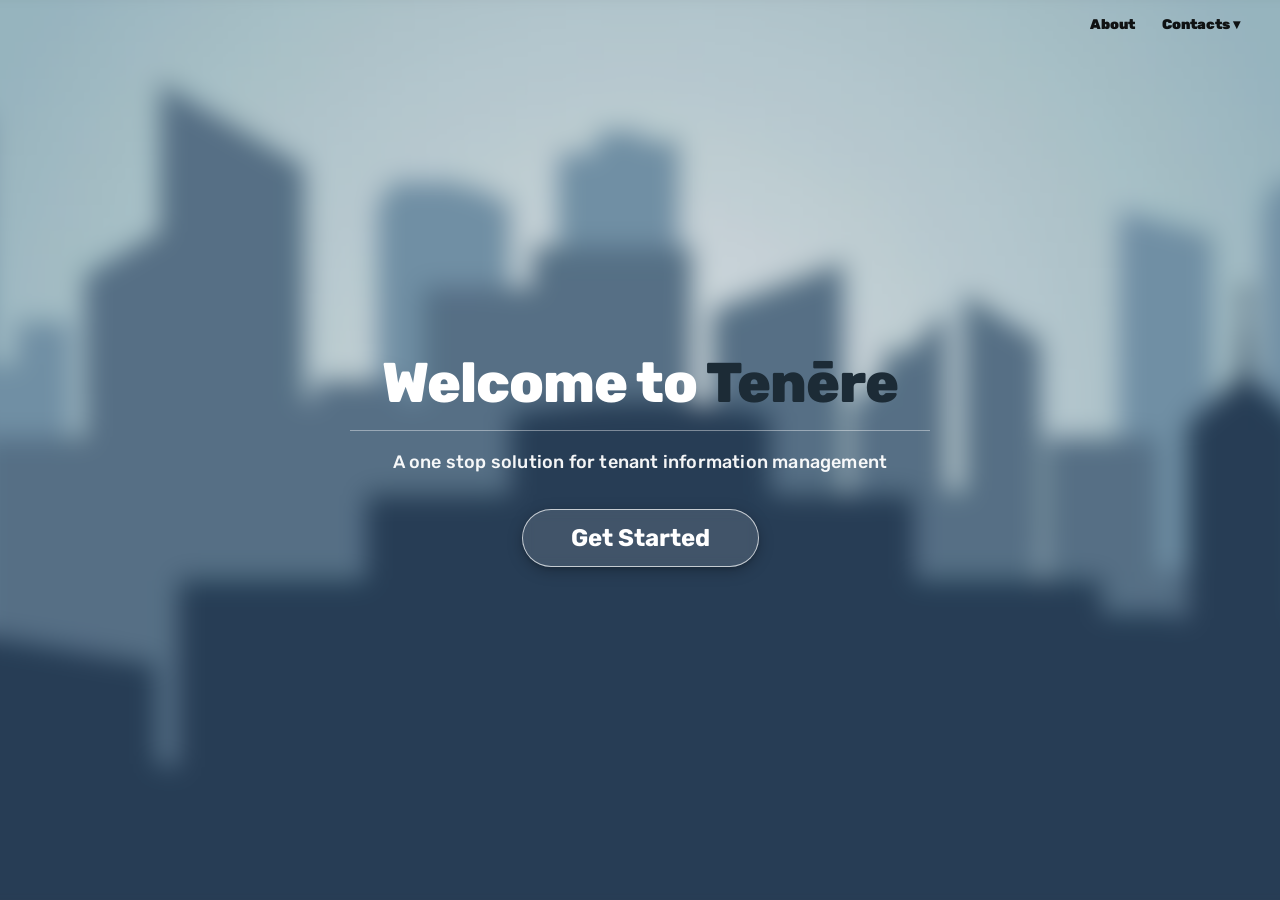
<file: landing/landing.html>
<!DOCTYPE html>
<html lang="en">
<head>
    <meta charset="UTF-8">
    <meta name="viewport" content="width=device-width, initial-scale=1.0">
    <title>Tenere</title>
    <!-- CSS file -->
    <link rel="stylesheet" href="../shared/style.css">
    <link rel="preconnect" href="https://fonts.googleapis.com">
    <link rel="preconnect" href="https://fonts.gstatic.com" crossorigin>
    <link href="https://fonts.googleapis.com/css2?family=Rubik:wght@400;500;700;800&display=swap" rel="stylesheet">
    
</head>

<body>

    <header class="navbar">
        <nav class="nav-links">
            <a href="#about">About</a>
            <a href="#contacts">Contacts &#9662;</a>
        </nav>
    </header>

    <main class="hero-container">
    <h1 class="hero-title">Welcome to <span class="brand-highlight">Tenēre</span></h1>
    <div class="divider"></div>
    <p class="hero-subtitle">A one stop solution for tenant information management</p>
    <a href="../auth/login.html" class="cta-button">Get Started</a>
    </main>



     

</body>
</html>
</file>
<file: shared/style.css>
/*landingg*/
html, body {
    width: 100%;
    height: 100%;
    margin: 0;
    padding: 0;
}

body {
    display: flex;
    flex-direction: column;
    justify-content: center; 
    align-items: center;     
    min-height: 100vh;
    position: relative;
    overflow: hidden;
    font-family: 'Rubik', sans-serif;
    -webkit-font-smoothing: antialiased;
    -moz-osx-font-smoothing: grayscale;
}

body::before {
    content: "";
    position: fixed;
    inset: 0;

    background-image: url("../images/background.jpg");
    background-size: cover;
    background-position: center;
    background-repeat: no-repeat;

    filter: blur(12px);
    transform: scale(1.05);

    z-index: -1;
    pointer-events: none;


}

.navbar {
    position: absolute;
    top: 0;
    right: 0;
    padding: 16px 40px;
    width: 100%;
    box-sizing: border-box;
    display: flex;
    justify-content: flex-end;
    font-family: 'Rubik', sans-serif;
    font-size: 14px;
    font-weight: 500;
    color: #000000;
}

.nav-links a {
    color: #000000 !important;
    text-decoration: none;
    font-size: 14px;
    font-weight: 1000;
    margin-left: 24px;
    opacity: 0.9;
    transition: opacity 0.2s ease;
}

.nav-links a:hover {
    opacity: 1;
}

.hero-container {
    text-align: center;
    color: #ffffff;
    display: flex;
    flex-direction: column;
    align-items: center;
    justify-content: center;
    width: 100%;
    max-width: 900px;
    padding: 0 20px;
    margin: 0 auto; 
    transform: translateY(-10px)
}

.hero-title {
    font-size: 56px;
    font-weight: 800;
    letter-spacing: -1px;
    margin-bottom: 12px;
}

.brand-highlight {
    color: #1c2b36;
}

.divider {
    width: 100%;
    max-width: 580px;
    height: 1px;
    background-color: rgba(255, 255, 255, 0.4);
    margin: 2px auto 2px auto; 
}

.hero-subtitle {
    font-size: 18px;
    font-weight: 500;
    letter-spacing: 0.2px;
    opacity: 0.95;
    margin-bottom: 36px;
}

.cta-button {
    display: inline-block;
    padding: 14px 48px;
    border: 1.5px solid rgba(255, 255, 255, 0.7);
    border-radius: 9999px;
    color: #ffffff;
    text-decoration: none;
    font-size: 24px;
    font-weight: 700;
    background-color: rgba(255, 255, 255, 0.12);
    backdrop-filter: blur(6px);
    
    
    box-shadow: 0 4px 15px rgba(0, 0, 0, 0.25),
                0 2px 4px rgba(0, 0, 0, 0.15);
                
    transition: all 0.3s cubic-bezier(0.25, 0.8, 0.25, 1);
}


.cta-button:hover {
   background-color: rgba(255, 255, 255, 0.08);
    border-color: rgba(255, 255, 255, 0.7);
    color: #ffffff;
    
    
    transform: translateY(-3px) scale(1.03);
    
    
    box-shadow: 0 8px 25px rgba(0, 0, 0, 0.4),
                0 0 20px rgba(255, 255, 255, 0.3);
}


.cta-button:active {
    transform: translateY(-1px) scale(0.99);
    box-shadow: 0 4px 12px rgba(0, 0, 0, 0.3);
}












/* Loginnn */
@keyframes fallIn {
    0% {
        opacity: 0;
        transform: translateY(-40px) scale(0.96);
    }
    100% {
        opacity: 1;
        transform: translateY(0) scale(1);
    }
}

.login-container {
    display: flex;
    justify-content: center;
    align-items: center;
    width: 100%;
    padding: 20px;
    transform: translateY(-5px);
}

.login-card {
    background: rgba(0, 0, 0, 0.22); 
    border: 1px solid rgba(255, 255, 255, 0.25); 
    backdrop-filter: blur(16px);
    -webkit-backdrop-filter: blur(16px);
    border-radius: 28px;
    padding: 50px 36px;
    width: 100%;
    max-width: 380px;
    box-shadow: 0 15px 35px rgba(0, 0, 0, 0.2); 
    text-align: center;
    color: #ffffff;
    animation: fallIn 1.5s cubic-bezier(0.16, 1, 0.3, 1) forwards;
}

.login-title {
    font-size: 28px;
    font-weight: 800;
    letter-spacing: 1px;
    margin-bottom: 32px;
}


.login-form {
    display: flex;
    flex-direction: column;
    text-align: left;
}

.input-group {
    margin-bottom: 16px;
}

.input-group label {
    display: block;
    font-size: 13px;
    font-weight: 400;
    opacity: 0.85;
    margin-bottom: 6px;
}


.input-group input {
    width: 100%;
    box-sizing: border-box; 
    padding: 12px 16px;
    border-radius: 8px;
    border: none;
    background-color: #ffffff;
    color: #333333;
    font-size: 14px;
    outline: none;
}

.input-group input::placeholder {
    color: #a0a0a0;
}

.password-wrapper {
    position: relative;
    display: flex;
    align-items: center;
    width: 100%; 
}

.toggle-password {
    position: absolute;
    right: 14px;
    cursor: pointer;
    opacity: 0.4;
    font-size: 14px;
    user-select: none;
}

.forgot-password {
    text-align: left;
    margin-top: -4px;
    margin-bottom: 20px;
}

.forgot-password a {
    color: #ffffff;
    font-size: 12px;
    opacity: 0.75;
    text-decoration: none;
}

.forgot-password a:hover {
    opacity: 1;
    text-decoration: underline;
}


.login-submit-btn {
    width: 100%;
    box-sizing: border-box;
    padding: 12px;
    background-color: #003865;
    color: #ffffff;
    border: none;
    border-radius: 8px;
    font-size: 14px;
    font-weight: 700;
    letter-spacing: 0.5px;
    cursor: pointer;
    transition: background-color 0.2s ease, transform 0.1s ease;
}

.login-submit-btn:hover {
    background-color: #004b87;
}

.login-submit-btn:active {
    transform: scale(0.99);
}

.divider-text {
    font-size: 13px;
    opacity: 0.75;
    margin: 24px 0 16px 0;
}

.google-btn {
    width: 100%;
    box-sizing: border-box;
    padding: 10px;
    background-color: #ffffff;
    border: none;
    border-radius: 8px;
    display: flex;
    justify-content: center;
    align-items: center;
    cursor: pointer;
    transition: background-color 0.2s ease;
}

.google-btn:hover {
    background-color: #f1f1f1;
}

.signup-prompt {
    font-size: 12px;
    opacity: 0.8;
    margin-top: 28px;
}

.signup-prompt a {
    color: #ffffff;
    font-weight: 700;
    text-decoration: underline;
}





/*SIGNUPPPPP*/

.signup-card {
    background: rgba(0, 0, 0, 0.22);
    border: 1px solid rgba(255, 255, 255, 0.18);
    backdrop-filter: blur(16px);
    -webkit-backdrop-filter: blur(16px);
    border-radius: 28px;
    padding: 40px 36px;
    width: 100%;
    max-width: 380px;
    box-shadow: 0 15px 35px rgba(0, 0, 0, 0.4);
    text-align: center;
    color: #ffffff;
    animation: fallIn 1.5s cubic-bezier(0.16, 1, 0.3, 1) forwards;
}

.signup-btn {
    margin-top: 8px;
}




/*dashboardd*/
body {
    background-color: #464646;
    margin: 0;
    padding: 0;
}












/* Popup overlay (blurs the whole page) */
.popup-overlay {
  position: fixed;
  inset: 0;
  background: rgba(0, 0, 0, 0.40);
  backdrop-filter: blur(6px);
  -webkit-backdrop-filter: blur(6px);
  display: flex;
  align-items: center;
  justify-content: center;
  z-index: 1000;
  padding: 16px;
  animation: popup-fade-in 0.2s ease;
}

.popup-overlay.popup-closing {
  animation: popup-fade-out 0.15s ease forwards;
}

/* Popup box */
.popup-box {
  margin: 0;
  width: 100%;
  max-width: 380px;
  padding: 32px 28px 28px;
  text-align: center;
  border-radius: 16px;
  box-shadow: 0 20px 50px rgba(0, 0, 0, 0.25);
  animation: popup-pop-in 0.25s cubic-bezier(0.2, 0.9, 0.3, 1.2);
}

/* Status icon */
.popup-icon {
  width: 56px;
  height: 56px;
  margin: 0 auto 16px;
  border-radius: 50%;
  display: flex;
  align-items: center;
  justify-content: center;
  font-size: 26px;
  font-weight: 700;
}

.popup-icon-success {
  background: #e6f6ec;
  color: #1f9d55;
}

.popup-icon-error {
  background: #fdeaea;
  color: #d93025;
}

.popup-icon-info {
  background: #eceff3;
  color: #444;
}

.popup-title {
  font-size: 22px;
  margin: 0 0 10px;
}

.popup-text {
  margin: 0 0 24px;
  line-height: 1.6;
  font-size: 14px;
  opacity: 0.8;
}

.popup-btn {
  width: 100%;
}

/* Animations */
@keyframes popup-fade-in {
  from { opacity: 0; }
  to   { opacity: 1; }
}

@keyframes popup-fade-out {
  from { opacity: 1; }
  to   { opacity: 0; }
}

@keyframes popup-pop-in {
  from { opacity: 0; transform: scale(0.9) translateY(10px); }
  to   { opacity: 1; transform: scale(1) translateY(0); }
}

.forgot-password a.is-disabled {
  pointer-events: none;
  opacity: 0.6;
}
</file>
